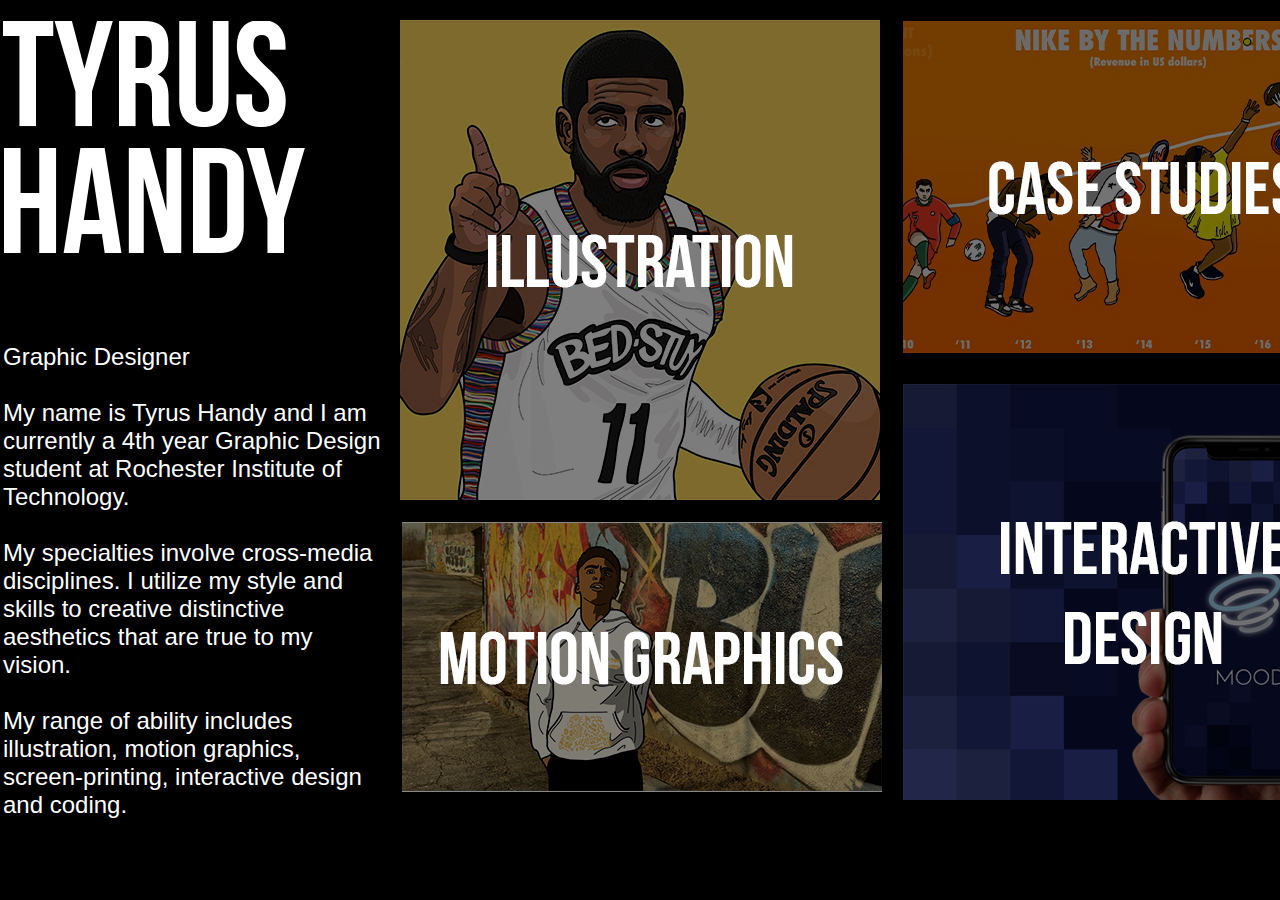
<file: tyrushandyportfolio/index.html>
<!doctype html>
<html>
<!--The following script tag downloads a font from the Adobe Edge Web Fonts server for use within the web page. We recommend that you do not modify it.-->

<head>
<meta charset="UTF-8">
	
	<link href="stylesheet.css" rel="stylesheet" type="text/css">

	<link rel="stylesheet" media="screen" href="https://fontlibrary.org/face/bebas" type="text/css"/>
	
</head>

<body>

<h1>
	<a href="index.html">
	<img src="tyrushandy.png"
		 width= "376" height="311">

</h1>
	
	<p>Graphic Designer

<br>
<br>

My name is Tyrus Handy and I am currently a 4th year Graphic Design student at Rochester Institute of Technology.

<br>
<br>

My specialties involve cross-media disciplines. I utilize my style and skills to creative distinctive aesthetics that are true to my vision.

<br> 
<br> 

My range of ability includes illustration, motion graphics, screen-printing, interactive design and coding.
</p>


<h2>	
	<a href="illustration.html">
	<img src="illustration.jpg"
		 width= "480" height="480"></a>
</h2>

<h3>
	<a href="motion.html">
	<img src="motion.jpg"
		 width= "480" height="270"></a>
</h3>

<h4>
	<a href="case.html">
	<img src="case.jpg"
		 width= "480" height="332"></a>
</h4>
		
<h5>
	<a href="interactive.html">
	<img src="interactive.jpg"
		 width= "480" height="416"></a>
</h5>
	
	
</body>
</html>
</file>
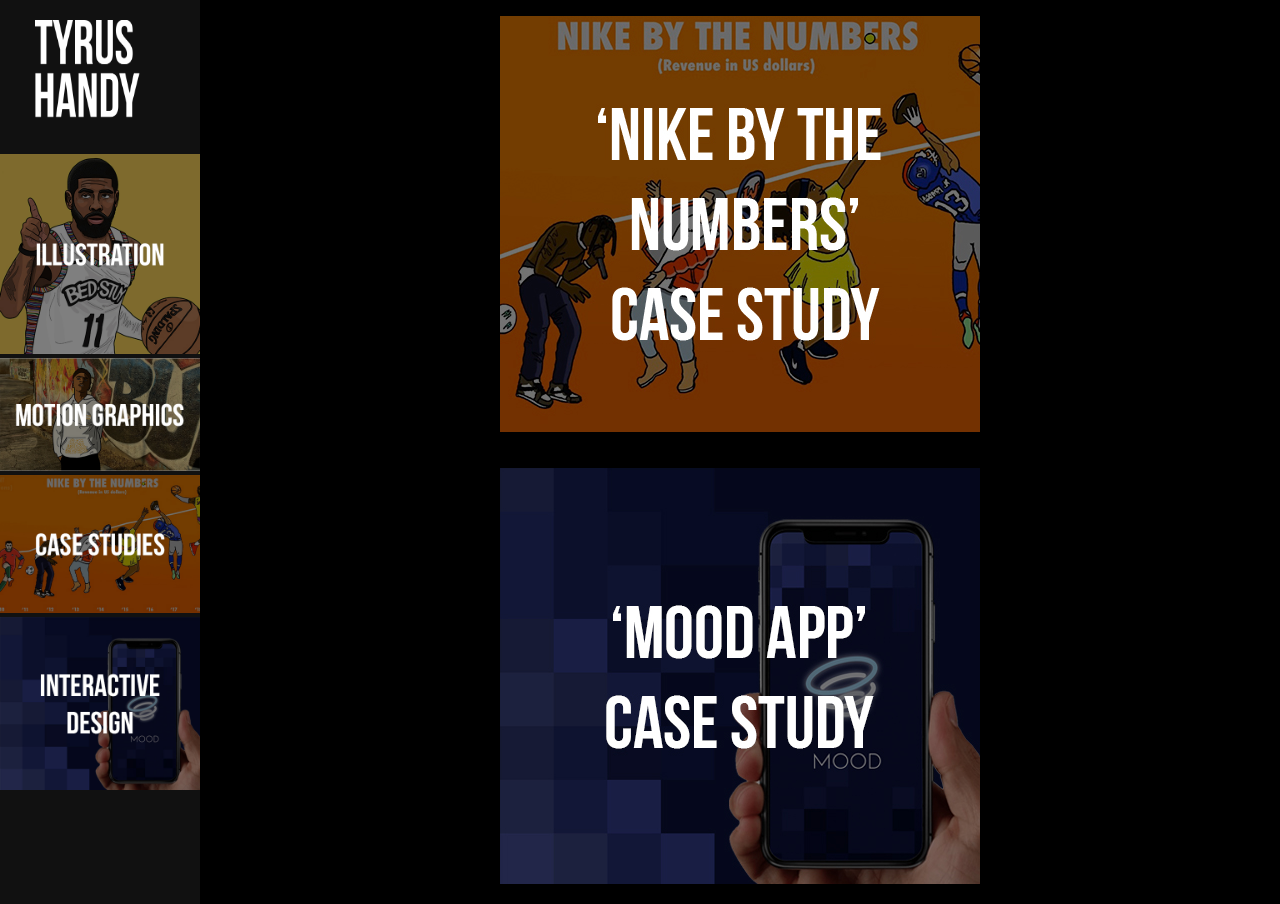
<file: tyrushandyportfolio/case.html>
<!doctype html>
<html>
<!--The following script tag downloads a font from the Adobe Edge Web Fonts server for use within the web page. We recommend that you do not modify it.-->

<head>
<meta charset="UTF-8">
	
	<link href="illustration.css" rel="stylesheet" type="text/css">

	
</head>

<body>

<div class="sidenav">
<a href="index.html">
	<img src="tyrushandy.png"
		width= "130" height= "130"></a>

	<a href="illustration.html">
	<img src="illustration.jpg"
		width= "200" height= "200"></a>

	<a href="motion.html">
	<img src="motion.jpg" 
	width= "200" height= "113"></a>

	<a href="case.html">
	<img src="case.jpg"
	width= "200" height= "138"></a>

	<a href="interactive.html">
	<img src="interactive.jpg"
	width= "200" height= "173"></a>

</div>

<div class="main">

<div class="column">

<p class="case1"> 

	<a href="case1.html">
		<img src="nbtncs.jpg"
	width= "480" height= "416"></a>

</p>
<p class="case2"> 

	<a href="case2.html">
		<img src="macs.jpg"
	width= "480" height= "416"></a>

</p>


</div>
</div>
	
</body>
</html>
</file>
<file: tyrushandyportfolio/stylesheet.css>
@charset "UTF-8";
/* CSS Document */

body {background-color: black;
	text-align: center}

h1
{position: absolute;
width: 376px;
height: 311px;
left: 3px;
top: 0px;}

p
{position: absolute;
width: 379px;
height: 476px;
left: 3px;
top: 319px;
text-align: left;

font-family: Arial, Helvetica, san-serif;
font-style: normal;
font-weight: normal;
font-size: 24px;
line-height: 28px;

color: #FFFFFF;}


h2
{position: absolute;
width: 480px;
height: 480px;
left: 400px;
top: 0px;}

h3
{position: absolute;
width: 480px;
height: 270px;
left: 402px;
top: 503px;}

h4
{position: absolute;
width: 480px;
height: 332px;
left: 903px;
top: 0px;}

h5
{position: absolute;
width: 480px;
height: 416px;
left: 903px;
top: 362px;}
</file>
<file: tyrushandyportfolio/illustration.css>
@charset "UTF-8";
/* CSS Document */

body {background-color: black;
	text-align: center}


a:hover
   {box-shadow: inset 0 0 100px 100px rgba(255, 255, 255, 0.1);}

.sidenav
  {height: 100%;
  width: 200px;
  position: fixed;
  z-index: 1;
  top: 0;
  left: 0;
  background-color: #111;
  overflow-x: hidden;
  padding-top: 20px;}

.main
{
  display: flex;
  flex-direction:row,
  justify-content:space-between;
  align-items: center
  height: 100vh;
  width: calc(100vw - 200px);
  position: absolute;
  right: 0;
  top: 0;
}
.column{
  display:flex;
  width: calc(100vw - 200px);
  flex-direction: column;
  justify-content:center;
  align-items: center;
}

.column1of2
{display: flex;
align-items: center;
flex-direction: column;
width: 50%;
height: 100%;
justify-content: space-between;
}

.column2of2
{display: flex;
align-items: center;
flex-direction: column;
width: 50%;
height: 100%;
justify-content: space-between;
}
.imgCont{
  display:flex;
  width:calc((100vw - 200px) - 50vw);
  min-width: 200px
  height:400px;
  margin:10px;
  transition:1s;
}
.imgCont img{
  object-fit: contain;
  width:100%;
  height:100%;
}
/*@media screen and (max-width: 1020px) {
  .imgCont{
    width:
  }
  
}*/
</file>
